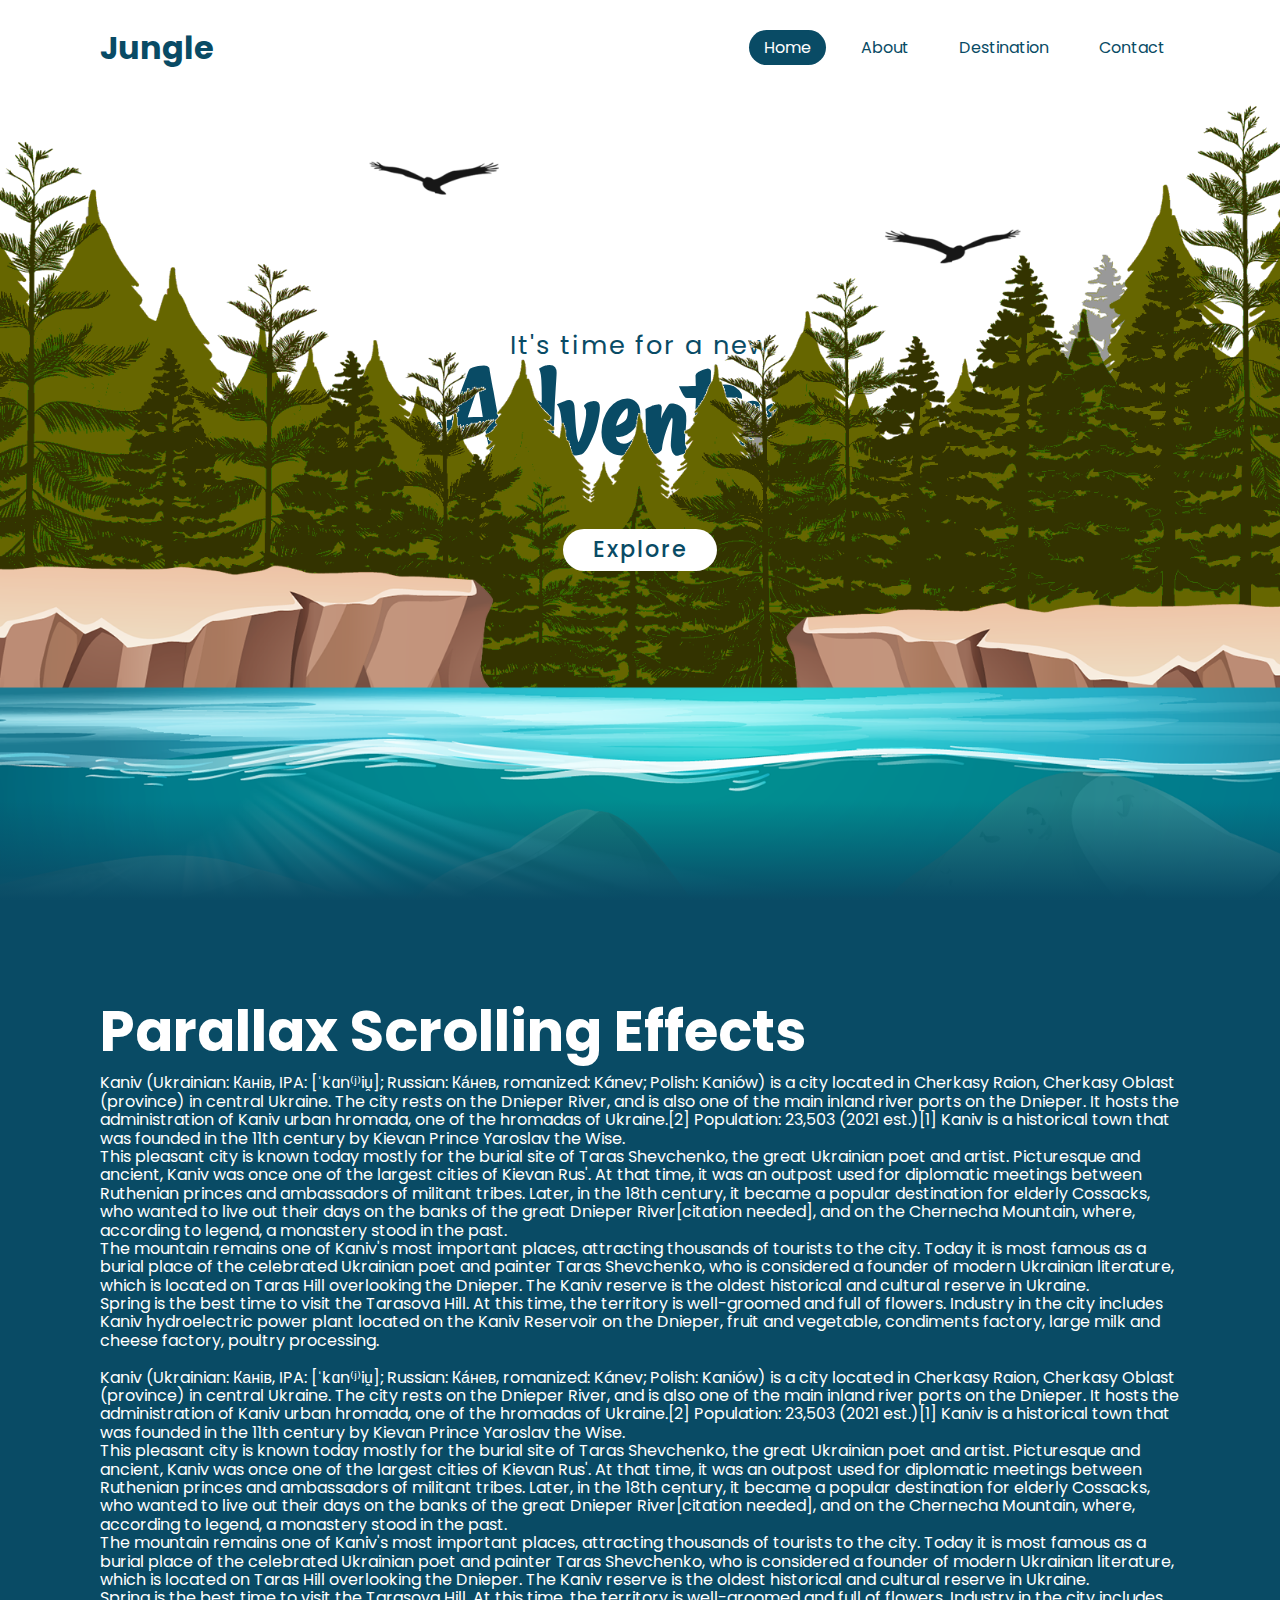
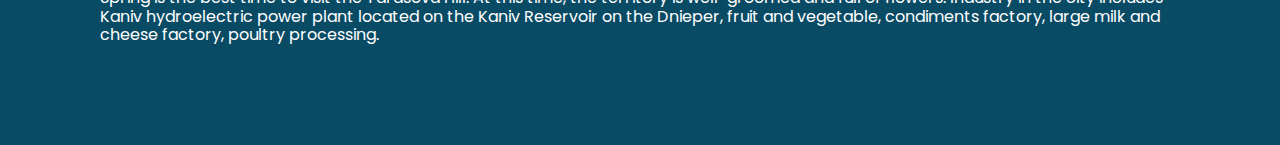
<file: index.html>
<!DOCTYPE html>
<html lang="en">
<head>
    <meta charset="UTF-8">
    <meta http-equiv="X-UA-Compatible" content="IE=edge">
    <meta name="viewport" content="width=device-width, initial-scale=1.0">
    <title>Parallax Scroling Website | Vanilla Javascript</title>
    <link rel="stylesheet" href="/normalize.css">
    <link rel="stylesheet" href="style.css" type="text/css">
    
</head>
<body>
    <header id="header">
        <a href="#" class="logo">Jungle</a>
        <ul>
            <li> <a href="#" class="active">Home</a> </li>
            <li> <a href="#">About</a> </li>
            <li> <a href="#">Destination</a> </li>
            <li> <a href="#">Contact</a> </li>
        </ul>
    </header>
    <section>
        <h2 id="text"> <span>It's time for a new</span><br> Adventure </h2>
        <img src="/img/bird1.png" id="bird1">
        <img src="/img/bird2.png" id="bird2">
        <img src="/img/forest.png" id="forest">
        <a href="#" id="btn">Explore</a>
        <img src="/img/rocks.png" id="rocks">
        <img src="/img/water.png" id="water">
    </section>
    <div class="sec">
        <h2>Parallax Scrolling Effects</h2>
        <p>
           Kaniv (Ukrainian: Канів, IPA: [ˈkɑn⁽ʲ⁾iu̯]; Russian: Ка́нев, romanized: Kánev; Polish: Kaniów) is a city located in Cherkasy Raion, Cherkasy Oblast (province) in central Ukraine. The city rests on the Dnieper River, and is also one of the main inland river ports on the Dnieper. It hosts the administration of Kaniv urban hromada, one of the hromadas of Ukraine.[2] Population: 23,503 (2021 est.)[1]
Kaniv is a historical town that was founded in the 11th century by Kievan Prince Yaroslav the Wise. <br> This pleasant city is known today mostly for the burial site of Taras Shevchenko, the great Ukrainian poet and artist.
Picturesque and ancient, Kaniv was once one of the largest cities of Kievan Rus'. At that time, it was an outpost used for diplomatic meetings between Ruthenian princes and ambassadors of militant tribes. Later, in the 18th century, it became a popular destination for elderly Cossacks, who wanted to live out their days on the banks of the great Dnieper River[citation needed],
and on the Chernecha Mountain, where, according to legend, a monastery stood in the past. <br>
The mountain remains one of Kaniv's most important places, attracting thousands of tourists to the city. Today it is most famous as a burial place of the celebrated Ukrainian poet and painter Taras Shevchenko, who is considered a founder of modern Ukrainian literature, which is located on Taras Hill overlooking the Dnieper. 
The Kaniv reserve is the oldest historical and cultural reserve in Ukraine. <br> Spring is the best time to visit the Tarasova Hill. At this time, the territory is well-groomed and full of flowers. Industry in the city includes Kaniv hydroelectric power plant located on the Kaniv Reservoir on the Dnieper, fruit and vegetable, condiments factory, large milk and cheese factory, poultry processing.
  <br> <br> Kaniv (Ukrainian: Канів, IPA: [ˈkɑn⁽ʲ⁾iu̯]; Russian: Ка́нев, romanized: Kánev; Polish: Kaniów) is a city located in Cherkasy Raion, Cherkasy Oblast (province) in central Ukraine. The city rests on the Dnieper River, and is also one of the main inland river ports on the Dnieper. It hosts the administration of Kaniv urban hromada, one of the hromadas of Ukraine.[2] Population: 23,503 (2021 est.)[1]
Kaniv is a historical town that was founded in the 11th century by Kievan Prince Yaroslav the Wise. <br> This pleasant city is known today mostly for the burial site of Taras Shevchenko, the great Ukrainian poet and artist.
Picturesque and ancient, Kaniv was once one of the largest cities of Kievan Rus'. At that time, it was an outpost used for diplomatic meetings between Ruthenian princes and ambassadors of militant tribes. Later, in the 18th century, it became a popular destination for elderly Cossacks, who wanted to live out their days on the banks of the great Dnieper River[citation needed],
and on the Chernecha Mountain, where, according to legend, a monastery stood in the past. <br>
The mountain remains one of Kaniv's most important places, attracting thousands of tourists to the city. Today it is most famous as a burial place of the celebrated Ukrainian poet and painter Taras Shevchenko, who is considered a founder of modern Ukrainian literature, which is located on Taras Hill overlooking the Dnieper. 
The Kaniv reserve is the oldest historical and cultural reserve in Ukraine. <br> Spring is the best time to visit the Tarasova Hill. At this time, the territory is well-groomed and full of flowers. Industry in the city includes Kaniv hydroelectric power plant located on the Kaniv Reservoir on the Dnieper, fruit and vegetable, condiments factory, large milk and cheese factory, poultry processing.
            
</p>
    </div>

    <script>
        let text = document.getElementById('text');
        let bird1 = document.getElementById('bird1');
        let bird2 = document.getElementById('bird2');
        let btn = document.getElementById('btn');
        let rocks = document.getElementById('rocks');
        let forest = document.getElementById('forest');
        let water = document.getElementById('water');
        let header = document.getElementById('header');

        window.addEventListener('scroll', function(){
            let value = window.scrollY;

            text.style.top = 50 + value * -0.5 + '%';
            bird1.style.top = value * -1.5+'px';
            bird1.style.left = value * 2+'px';
            bird2.style.top = value * -1.5+'px';
            bird2.style.left = value * -5+'px';
            btn.style.marginTop = value * 1.5 + 'px';
            rocks.style.top = value * -0.12 + 'px';
            forest.style.top = value * 0.25 + 'px';
            header.style.top = value * -0.5 + 'px';
        })
    </script>
</body>
</html>
</file>
<file: style.css>
@import url('https://fonts.googleapis.com/css?family=Poppins:300;400;500;600;700;800;900&display=swap');
@import url('https://fonts.googleapis.com/css2?family=Rancho&display=swap');
*
{
    margin: 0;
    padding: 0;
    box-sizing: border-box;
    font-family:'Poppins', sans-serif;

}
body{
    overflow-x: hidden;
    background: #fff;
    min-height: 100vh;
}
#header{
    position: absolute;
    top: 0;
    left: 0;
    width: 100%;
    padding: 30px 100px;
    display: flex;
    justify-content: space-between;
    align-items: center;
    z-index: 10000;
}
#header .logo{
    color: #094b65;
    font-weight: 700;
    font-size: 2em;
    text-decoration:none;
}
#header ul{
    display: flex;
    justify-content: center;
    align-content: center;
}
#header ul li{
    list-style: none;
    margin-left: 20px;
}
#header ul li a{
    text-decoration: none;
    padding: 6px 15px;
    color: #094b65;
    border-radius: 20px;
}
#header ul li a:hover,
#header ul li a.active
{
    background: #094b65;
    color: #fff;
}
section{
    position: relative;
    width: 100%;
    height: 100vh;
    display: flex;
    justify-content: center;
    align-items: center;
}
section:before{
    content: '';
    position: absolute;
    bottom: 0;
    left: 0;
    width: 100%;
    height: 100px;
    background: linear-gradient(to top, #094b65, transparent);
    z-index: 10;
}
section img{
    position: absolute;
    top: 0;
    left: 0;
    width: 100%;
    height: 100%;
    object-fit: cover;
    pointer-events: none;
}
section #text{
    position: absolute;
    color:#094b65;
    font-size: 10vw;
    text-align: center;
    line-height: 0.55em;
    font-family: 'Rancho', cursive;
     transform: translateY(-50%);
}
section #text span{
    font-size: 0.20em;
    letter-spacing: 2px;
    font-weight: 400;
    font-family:'Poppins', sans-serif;
}
#btn{
  text-decoration: none;
  display: inline-block;
  padding: 8px 30px;
  background: #fff;
  color: #094b65;
  font-size: 1.4em;
  font-weight: 500;
  letter-spacing: 2px;
  border-radius: 40px;
  transform: translateY(100px); 
}
.sec{
    position: relative;
    padding: 100px;
    background: #094b65;
}
.sec h2{
    font-size: 3.5em;
    color:#fff;
    margin-bottom: 10px;
}
.sec p{
    font-size: 1em;
    color: #fff;
}
</file>
